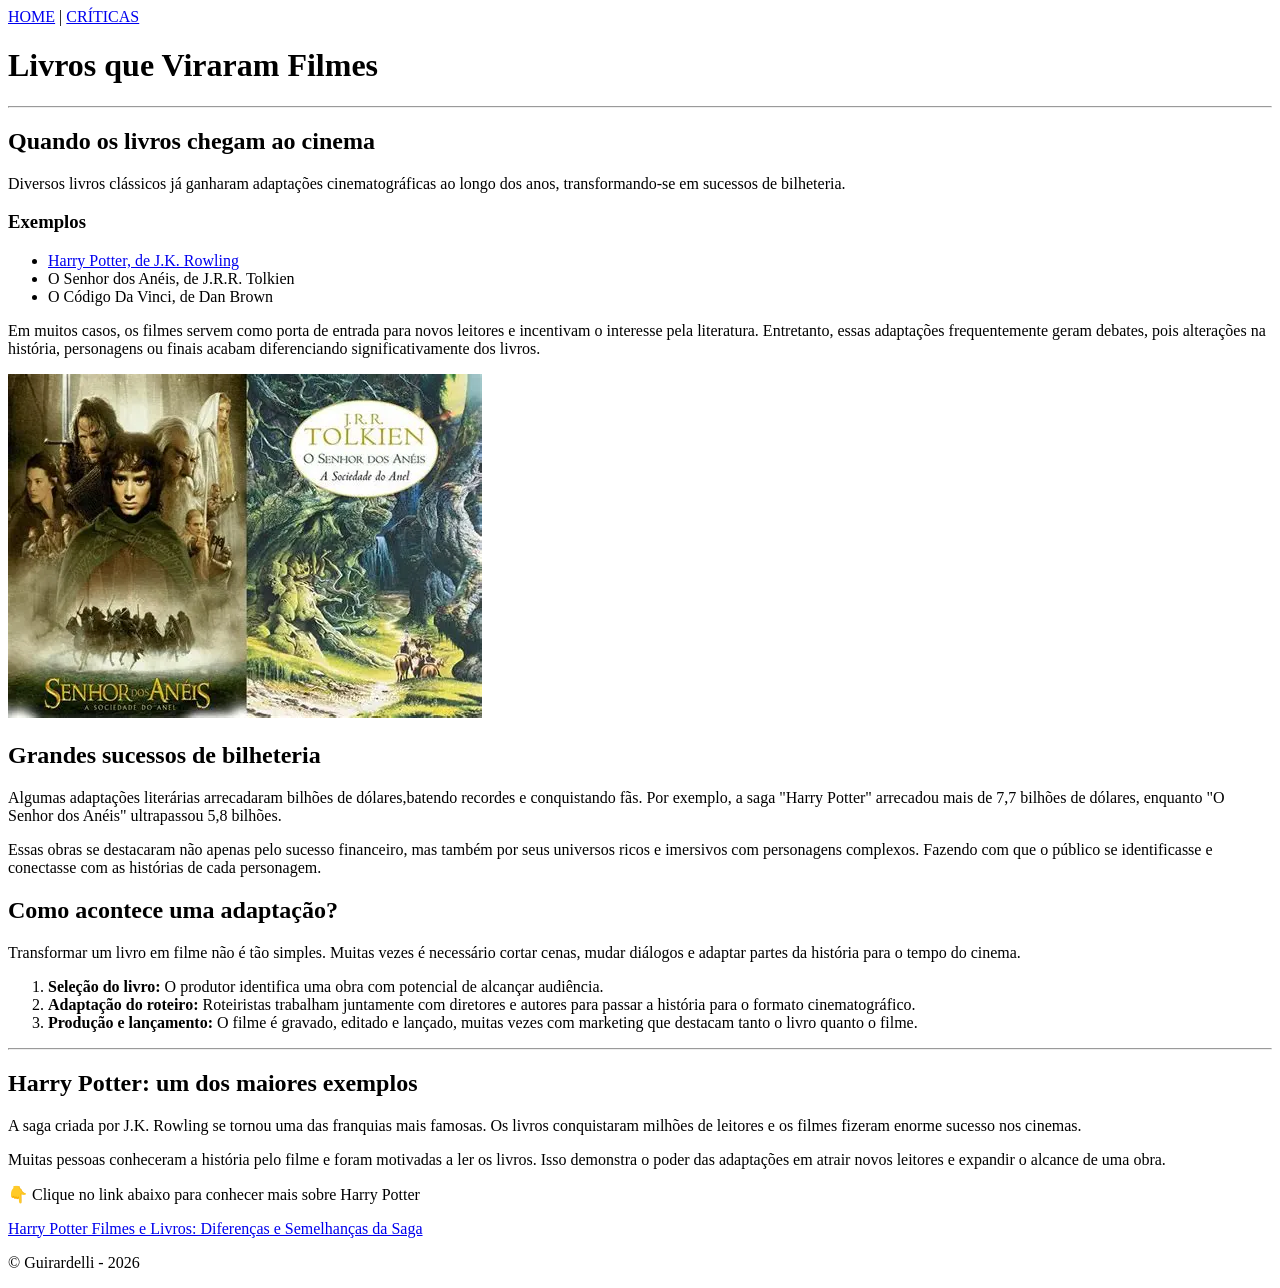
<file: atividade 1/index.html>
<!DOCTYPE html>
<html lang="pt-BR">

<head>
    <meta charset="UTF-8">
    <meta name="viewport" content="width=device-width, initial-scale=1.0">
    <title>Livros VS Filmes</title>

    <link rel="icon" href="img/a-book-icon-with-a-play-button-free-vector.jpg">

</head>

<body>

    <header>

        <nav>
            <a href="home.html">HOME</a>
            |
            <a href="criticas.html">CRÍTICAS</a>
        </nav>

        <h1>Livros que Viraram Filmes</h1>

        <hr>

    </header>

    <main>


        <section>

            <h2>Quando os livros chegam ao cinema</h2>

            <p>
                Diversos livros clássicos já ganharam adaptações cinematográficas ao longo dos anos, transformando-se em
                sucessos de bilheteria.
            </p>

            <h3>Exemplos</h3>

            <ul>
                <li><a href="#herry">Harry Potter, de J.K. Rowling</a></li>
                <li>O Senhor dos Anéis, de J.R.R. Tolkien</li>
                <li>O Código Da Vinci, de Dan Brown</li>
            </ul>

            <p>
                Em muitos casos, os filmes servem como porta de entrada para novos leitores e incentivam o interesse
                pela literatura. Entretanto, essas adaptações frequentemente geram debates, pois alterações na história,
                personagens ou finais acabam diferenciando significativamente dos livros.
            </p>


            <img src="img/senhores_dos_aneis.webp" alt="Livro/filme senhores dos aneis">

        </section>



        <section>

            <h2>Grandes sucessos de bilheteria</h2>

            <p>
                Algumas adaptações literárias arrecadaram bilhões de dólares,batendo recordes e conquistando fãs. Por
                exemplo, a saga "Harry Potter" arrecadou mais de 7,7 bilhões de dólares, enquanto "O Senhor dos Anéis"
                ultrapassou 5,8 bilhões.
            </p>

            <p>
                Essas obras se destacaram não apenas pelo sucesso financeiro, mas também por seus universos ricos e
                imersivos com personagens complexos. Fazendo com que o público se identificasse e conectasse com as
                histórias de cada personagem.
            </p>

        </section>

        <section>

            <h2>Como acontece uma adaptação?</h2>

            <p>
                Transformar um livro em filme não é tão simples. Muitas vezes é necessário cortar cenas, mudar diálogos
                e adaptar partes da história para o tempo do cinema.
            </p>

            <ol>
                <li><strong>Seleção do livro:</strong> O produtor identifica uma obra com potencial de alcançar
                    audiência.</li>
                <li><strong>Adaptação do roteiro:</strong> Roteiristas trabalham juntamente com diretores e autores para
                    passar a história para o formato cinematográfico.</li>
                <li><strong>Produção e lançamento:</strong> O filme é gravado, editado e lançado, muitas vezes com
                    marketing que destacam tanto o livro quanto o filme.</li>
            </ol>

        </section>

        <hr>

        <!-- sugestão de leitura complementar -->
        <article id="herry">

            <h2>Harry Potter: um dos maiores exemplos</h2>

            <p>
                A saga criada por J.K. Rowling se tornou uma das franquias mais famosas. Os livros conquistaram milhões
                de leitores e os filmes fizeram enorme sucesso nos cinemas.
            </p>

            <p>
                Muitas pessoas conheceram a história pelo filme e foram motivadas a ler os livros. Isso demonstra o
                poder das adaptações em atrair novos leitores e expandir o alcance de uma obra.
            </p>

            <p> &#128071; Clique no link abaixo para conhecer mais sobre Harry Potter</p>
            <p>
                <a href="https://hogwartsherald.com/harry-potter-filmes-e-livros/" target="_blank">
                    Harry Potter Filmes e Livros: Diferenças e Semelhanças da Saga
                </a>
            </p>

        </article>


    </main>


    <footer>

        <p>
            © Guirardelli - 2026
        </p>

    </footer>

</body>

</html>
</file>
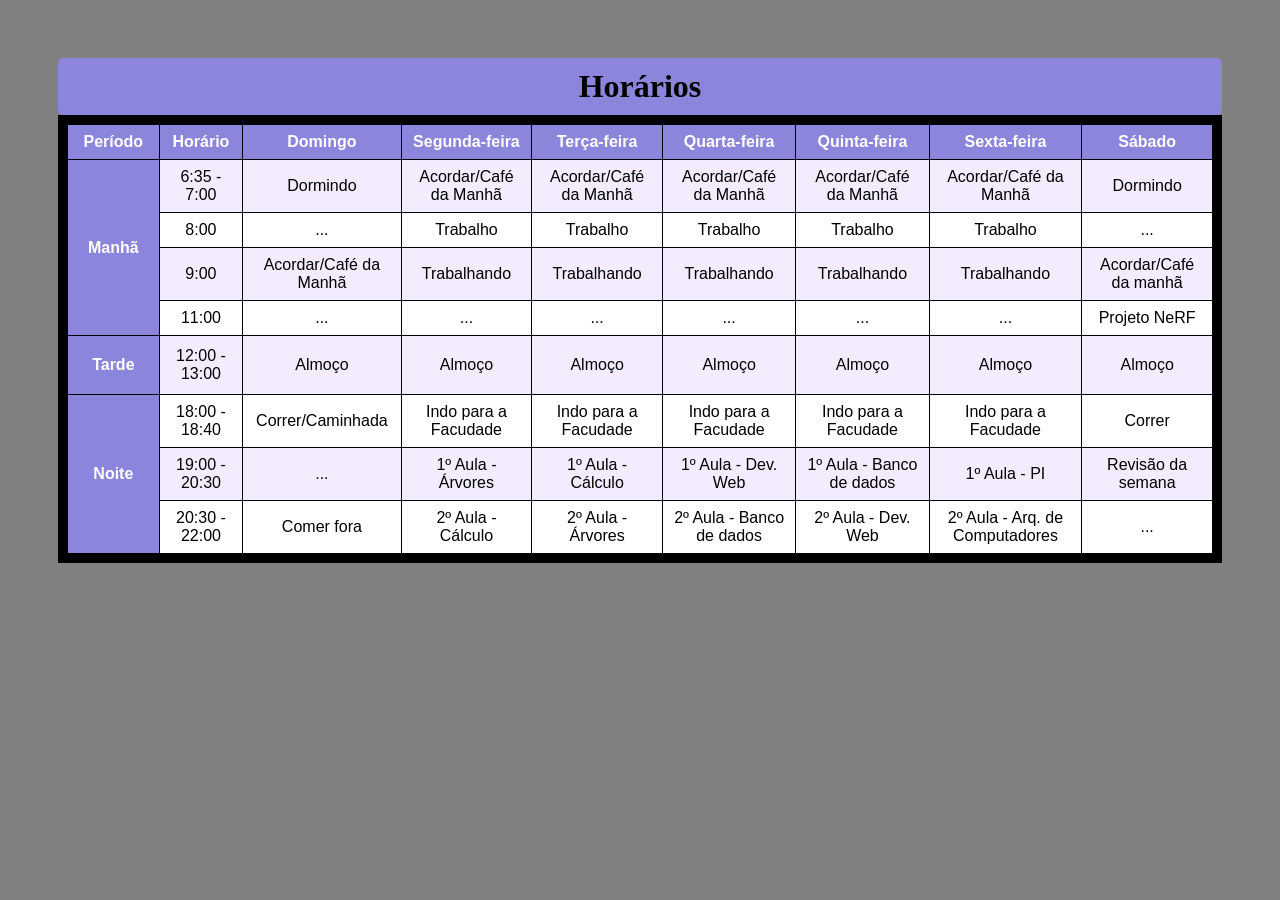
<file: atividade 4/index.html>
<!DOCTYPE html>
<html lang="pt-br">

<head>
    <meta charset="UTF-8">
    <meta name="viewport" content="width=device-width, initial-scale=1.0">
    <title>Tabela de horários</title>
    <link rel="stylesheet" href="style.css">
</head>

<body>
    <table border="1">
        <caption>Horários</caption>

        <tr>
            <th>Período</th>
            <th>Horário</th>
            <th>Domingo</th>
            <th>Segunda-feira</th>
            <th>Terça-feira</th>
            <th>Quarta-feira</th>
            <th>Quinta-feira</th>
            <th>Sexta-feira</th>
            <th>Sábado</th>
        </tr>
        <tr>
            <td rowspan="4" class="periodo">Manhã</td>
            <td>6:35 - 7:00</td>
            <td>Dormindo</td>
            <td>Acordar/Café da Manhã</td>
            <td>Acordar/Café da Manhã</td>
            <td>Acordar/Café da Manhã</td>
            <td>Acordar/Café da Manhã</td>
            <td>Acordar/Café da Manhã</td>
            <td>Dormindo</td>


        </tr>

        <tr>
            <td>8:00</td>
            <td>...</td>
            <td>Trabalho</td>
            <td>Trabalho</td>
            <td>Trabalho</td>
            <td>Trabalho</td>
            <td>Trabalho</td>
            <td>...</td>

        </tr>

        <tr>
            <td>9:00</td>
            <td>Acordar/Café da Manhã</td>
            <td>Trabalhando</td>
            <td>Trabalhando</td>
            <td>Trabalhando</td>
            <td>Trabalhando</td>
            <td>Trabalhando</td>
            <td>Acordar/Café da manhã</td>
        </tr>
        <tr>
            <td>11:00</td>
            <td>...</td>
            <td>...</td>
            <td>...</td>
            <td>...</td>
            <td>...</td>
            <td>...</td>
            <td>Projeto NeRF</td>

        </tr>

        <tr>
            <td rowspan="1" class="periodo">Tarde</td>
            <td>12:00 - 13:00</td>
            <td>Almoço</td>
            <td>Almoço</td>
            <td>Almoço</td>
            <td>Almoço</td>
            <td>Almoço</td>
            <td>Almoço</td>
            <td>Almoço</td>

        </tr>

        <tr>
            <td rowspan="3" class="periodo">Noite</td>
            <td>18:00 - 18:40</td>
            <td>Correr/Caminhada</td>
            <td>Indo para a Facudade</td>
            <td>Indo para a Facudade</td>
            <td>Indo para a Facudade</td>
            <td>Indo para a Facudade</td>
            <td>Indo para a Facudade</td>
            <td>Correr</td>

        </tr>
        <tr>

            <td>19:00 - 20:30</td>
            <td>...</td>
            <td>1º Aula - Árvores </td>
            <td>1º Aula - Cálculo</td>
            <td>1º Aula - Dev. Web</td>
            <td>1º Aula - Banco de dados</td>
            <td>1º Aula - PI</td>
            <td>Revisão da semana</td>
        </tr>
        <tr>
            <td>20:30 - 22:00</td>
            <td>Comer fora</td>
            <td>2º Aula - Cálculo </td>
            <td>2º Aula - Árvores</td>
            <td>2º Aula - Banco de dados</td>
            <td>2º Aula - Dev. Web</td>
            <td>2º Aula - Arq. de Computadores</td>
            <td>...</td>
        </tr>



    </table>


</body>

</html>
</file>
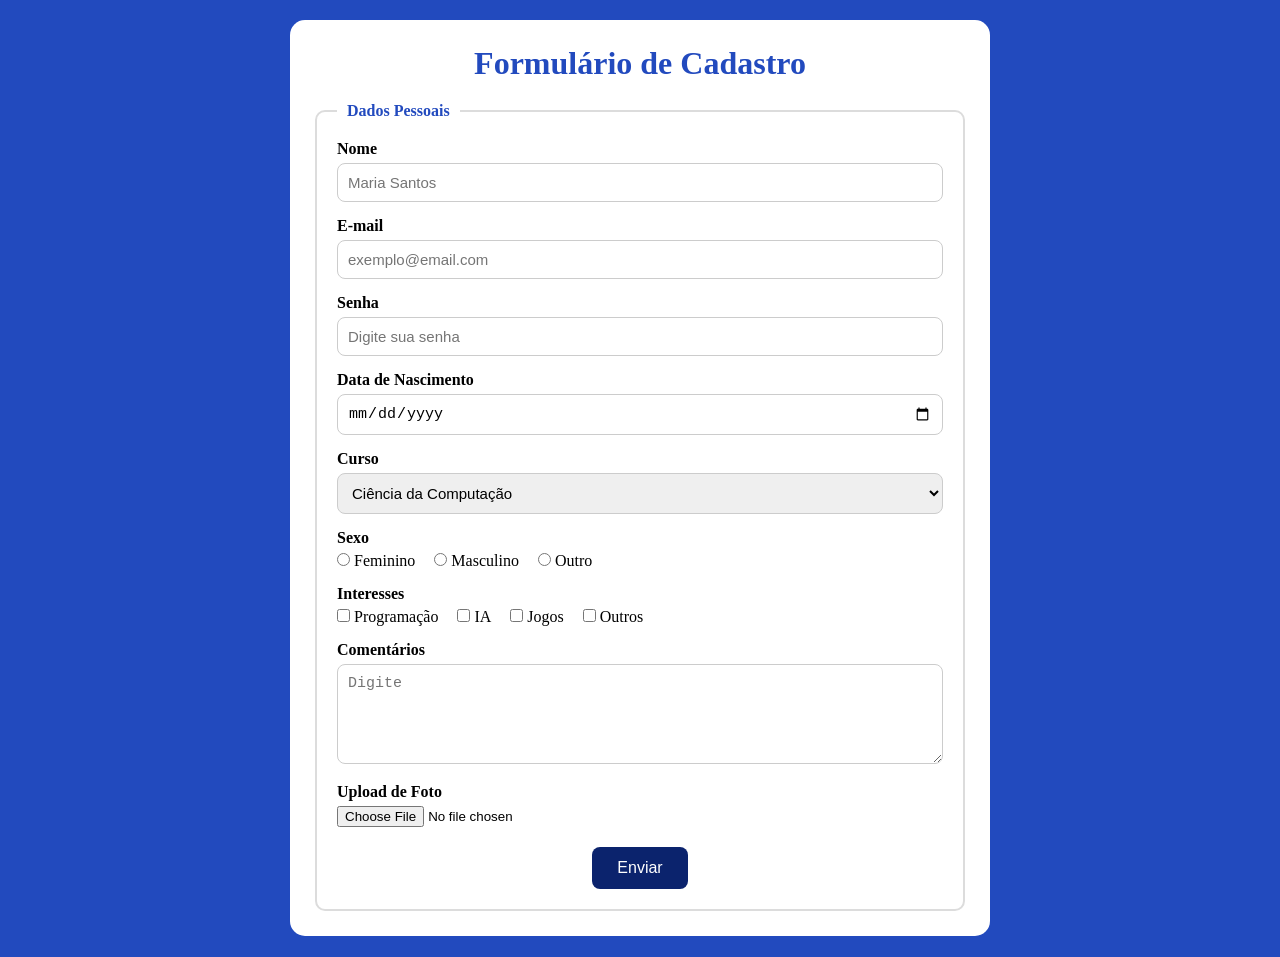
<file: atividade 5/index.html>
<!DOCTYPE html>
<html lang="pt-br">

<head>
    <meta charset="UTF-8">
    <meta name="viewport" content="width=device-width, initial-scale=1.0">

    <title>Formulário de Cadastro</title>

    <style>
        * {
            margin: 0;
            padding: 0;
            box-sizing: border-box;
        }

        body {
            background-color: #224abe;
            min-height: 100vh;
            display: flex;
            justify-content: center;
            align-items: center;
            padding: 20px;
        }

        form {
            width: 100%;
            max-width: 700px;
            background: white;
            padding: 25px;
            border-radius: 15px;
        }

        h1 {
            text-align: center;
            margin-bottom: 20px;
            color: #224abe;
        }

        fieldset {
            border: 2px solid #dcdcdc;
            border-radius: 10px;
            padding: 20px;
        }

        legend {
            padding: 0 10px;
            font-weight: bold;
            color: #224abe;
        }

        .campo {
            margin-bottom: 15px;
        }

        label {
            display: block;
            margin-bottom: 5px;
            font-weight: bold;
        }

        input[type="text"],
        input[type="email"],
        input[type="password"],
        input[type="date"],
        select,
        textarea {
            width: 100%;
            padding: 10px;
            border: 1px solid #ccc;
            border-radius: 8px;
            font-size: 15px;
        }

        input:focus,
        select:focus,
        textarea:focus {
            outline: #6c8ff8 solid 2px;
        }

        textarea {
            resize: vertical;
            min-height: 100px;
        }

        .linha {
            display: flex;
            gap: 20px;
            flex-wrap: wrap;
        }

        .linha .campo {
            flex: 1;
            min-width: 200px;
        }

        .opcoes {
            margin-top: 5px;
        }

        .opcoes label {
            display: inline;
            margin-right: 15px;
            font-weight: normal;
        }

        button {
            padding: 12px 25px;
            border: none;
            border-radius: 8px;
            background: #0b236d;
            color: white;
            cursor: pointer;
            font-size: 16px;
            transition: 0.3s;
        }

        button:hover {
            background: #6c8ff8;
            transform: scale(1.05);
        }

        .botoes {
            text-align: center;
            margin-top: 20px;
        }

        @media (max-width:600px) {
            .linha {
                flex-direction: column;
            }
        }

        /* funcionalidade para quand clicar em outros aparecer campo de texto */

        #outrosTexto {
            display: none;
        }

        #outros:checked~#outrosTexto {
            display: block;
            margin-top: 10px;
        }
    </style>
</head>

<body>

    <form>
        
        <h1>Formulário de Cadastro</h1>

        <fieldset>
            <legend>Dados Pessoais</legend>

            <div class="campo">
                <label for="nome">Nome</label>
                <input type="text" id="nome" name="nome" placeholder="Maria Santos" required minlength="2">
            </div>

            <div class="campo">
                <label for="email">E-mail</label>
                <input type="email" id="email" name="email" placeholder="exemplo@email.com" required>
            </div>

            <div class="campo">
                <label for="senha">Senha</label>
                <input type="password" id="senha" name="senha" placeholder="Digite sua senha" required>
            </div>

            <div class="campo">
                <label for="data">Data de Nascimento</label>
                <input type="date" id="data" name="data" required>
            </div>

            <div class="campo">
                <label for="curso">Curso</label>
                <select id="curso" name="curso">
                    <option>Ciência da Computação</option>
                    <option>Sistemas de Informação</option>
                    <option>Análise e Desenvolvimento de Sistemas</option>
                    <option>Engenharia de Software</option>
                </select>
            </div>

            <div class="campo">
                <label>Sexo</label>
                <div class="opcoes">
                    <input type="radio" id="fem" name="sexo">
                    <label for="fem">Feminino</label>

                    <input type="radio" id="masc" name="sexo">
                    <label for="masc">Masculino</label>

                    <input type="radio" id="outro" name="sexo">
                    <label for="outro">Outro</label>
                </div>
            </div>

            <div class="campo">
                <label>Interesses</label>
                <div class="opcoes">
                    <input type="checkbox" id="prog">
                    <label for="prog">Programação</label>

                    <input type="checkbox" id="ia">
                    <label for="ia">IA</label>

                    <input type="checkbox" id="games">
                    <label for="games">Jogos</label>

                    <input type="checkbox" id="outros">
                    <label for="outros">Outros</label>
                    <input type="text" id="outrosTexto" placeholder="Digite seu interesse">
                </div>
            </div>

            <div class="campo">
                <label for="comentarios">Comentários</label>
                <textarea id="comentarios" placeholder="Digite"></textarea>
            </div>

            <div class="campo">
                <label for="foto">Upload de Foto</label>
                <input type="file" id="foto" name="foto">
            </div>

            <div class="botoes">
                <button type="submit">Enviar</button>
            </div>
        </fieldset>
    </form>

</body>

</html>
</file>
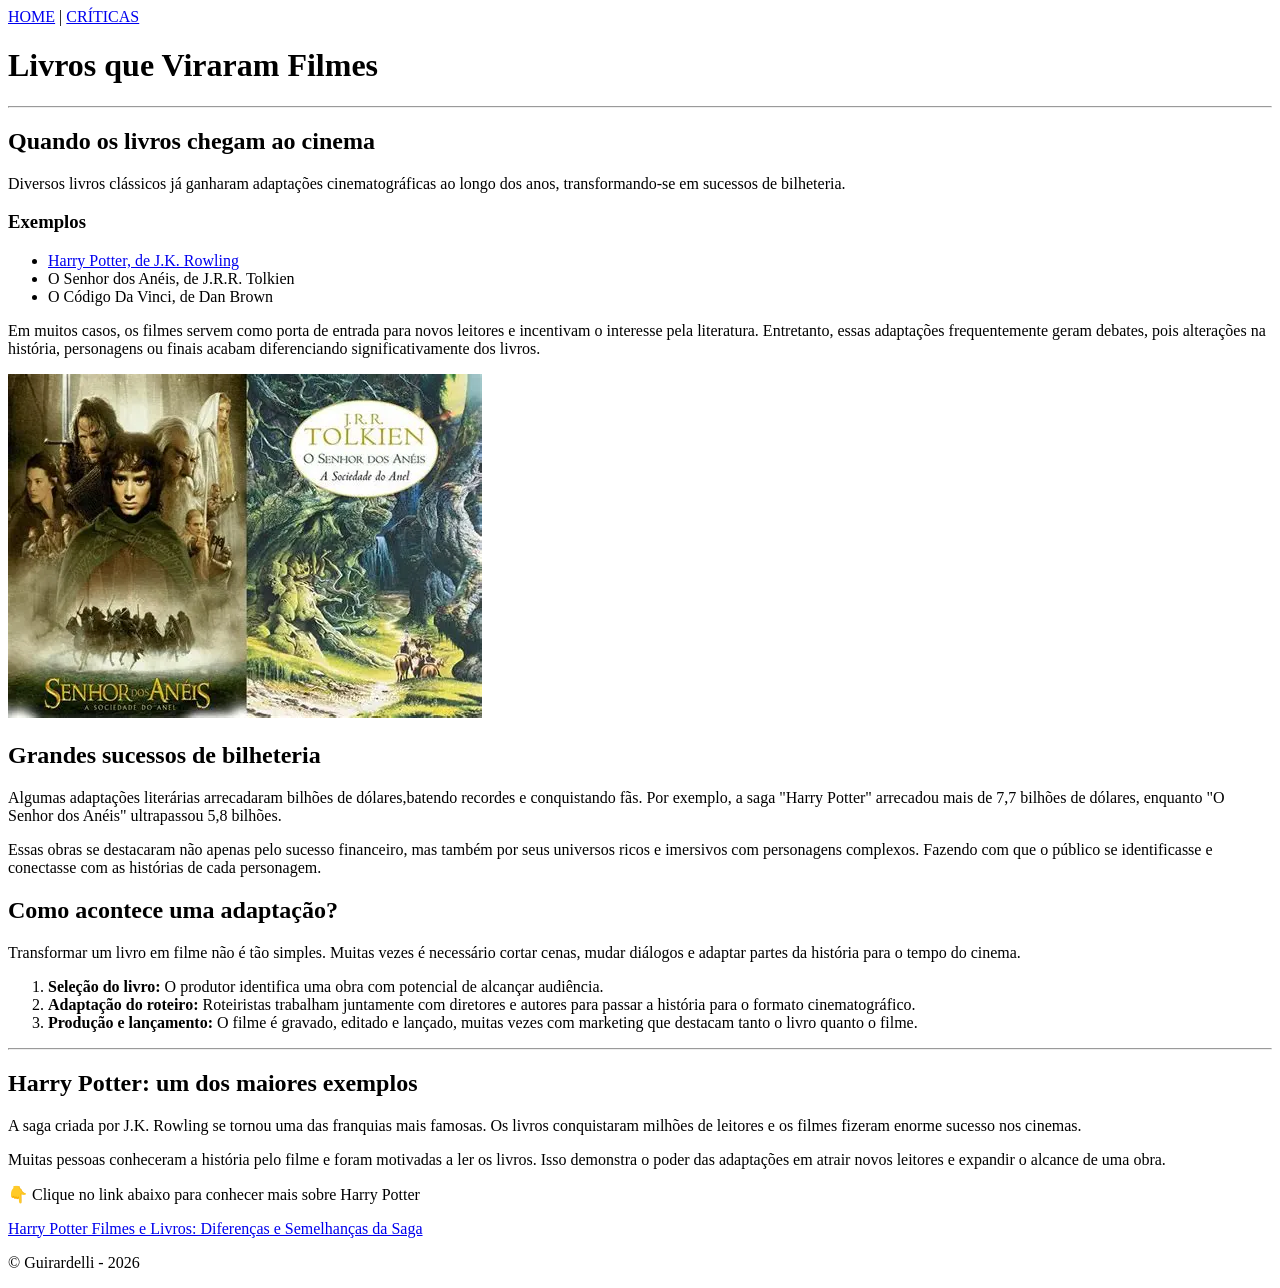
<file: aula/index.html>
<!DOCTYPE html>
<html lang="pt-BR">

<head>
    <meta charset="UTF-8">
    <meta name="viewport" content="width=device-width, initial-scale=1.0">
    <title>Livros VS Filmes</title>

    <link rel="icon" href="img/a-book-icon-with-a-play-button-free-vector.jpg">

</head>

<body>

    <header>

        <nav>
            <a href="home.html">HOME</a>
            |
            <a href="criticas.html">CRÍTICAS</a>
        </nav>

        <h1>Livros que Viraram Filmes</h1>

        <hr>

    </header>

    <main>


        <section>

            <h2>Quando os livros chegam ao cinema</h2>

            <p>
                Diversos livros clássicos já ganharam adaptações cinematográficas ao longo dos anos, transformando-se em
                sucessos de bilheteria.
            </p>

            <h3>Exemplos</h3>

            <ul>
                <li><a href="#herry">Harry Potter, de J.K. Rowling</a></li>
                <li>O Senhor dos Anéis, de J.R.R. Tolkien</li>
                <li>O Código Da Vinci, de Dan Brown</li>
            </ul>

            <p>
                Em muitos casos, os filmes servem como porta de entrada para novos leitores e incentivam o interesse
                pela literatura. Entretanto, essas adaptações frequentemente geram debates, pois alterações na história,
                personagens ou finais acabam diferenciando significativamente dos livros.
            </p>


            <img src="img/senhores_dos_aneis.webp" alt="Livro/filme senhores dos aneis">

        </section>



        <section>

            <h2>Grandes sucessos de bilheteria</h2>

            <p>
                Algumas adaptações literárias arrecadaram bilhões de dólares,batendo recordes e conquistando fãs. Por
                exemplo, a saga "Harry Potter" arrecadou mais de 7,7 bilhões de dólares, enquanto "O Senhor dos Anéis"
                ultrapassou 5,8 bilhões.
            </p>

            <p>
                Essas obras se destacaram não apenas pelo sucesso financeiro, mas também por seus universos ricos e
                imersivos com personagens complexos. Fazendo com que o público se identificasse e conectasse com as
                histórias de cada personagem.
            </p>

        </section>

        <section>

            <h2>Como acontece uma adaptação?</h2>

            <p>
                Transformar um livro em filme não é tão simples. Muitas vezes é necessário cortar cenas, mudar diálogos
                e adaptar partes da história para o tempo do cinema.
            </p>

            <ol>
                <li><strong>Seleção do livro:</strong> O produtor identifica uma obra com potencial de alcançar
                    audiência.</li>
                <li><strong>Adaptação do roteiro:</strong> Roteiristas trabalham juntamente com diretores e autores para
                    passar a história para o formato cinematográfico.</li>
                <li><strong>Produção e lançamento:</strong> O filme é gravado, editado e lançado, muitas vezes com
                    marketing que destacam tanto o livro quanto o filme.</li>
            </ol>

        </section>

        <hr>

        <!-- sugestão de leitura complementar -->
        <article id="herry">

            <h2>Harry Potter: um dos maiores exemplos</h2>

            <p>
                A saga criada por J.K. Rowling se tornou uma das franquias mais famosas. Os livros conquistaram milhões
                de leitores e os filmes fizeram enorme sucesso nos cinemas.
            </p>

            <p>
                Muitas pessoas conheceram a história pelo filme e foram motivadas a ler os livros. Isso demonstra o poder das adaptações em atrair novos leitores e expandir o alcance de uma obra.
            </p>

            <p> &#128071; Clique no link abaixo para conhecer mais sobre Harry Potter</p>
            <p>
                <a href="https://hogwartsherald.com/harry-potter-filmes-e-livros/" target="_blank">
                    Harry Potter Filmes e Livros: Diferenças e Semelhanças da Saga
                </a>
            </p>

        </article>


    </main>


    <footer>

        <p>
            © Guirardelli - 2026
        </p>

    </footer>

</body>

</html>
</file>
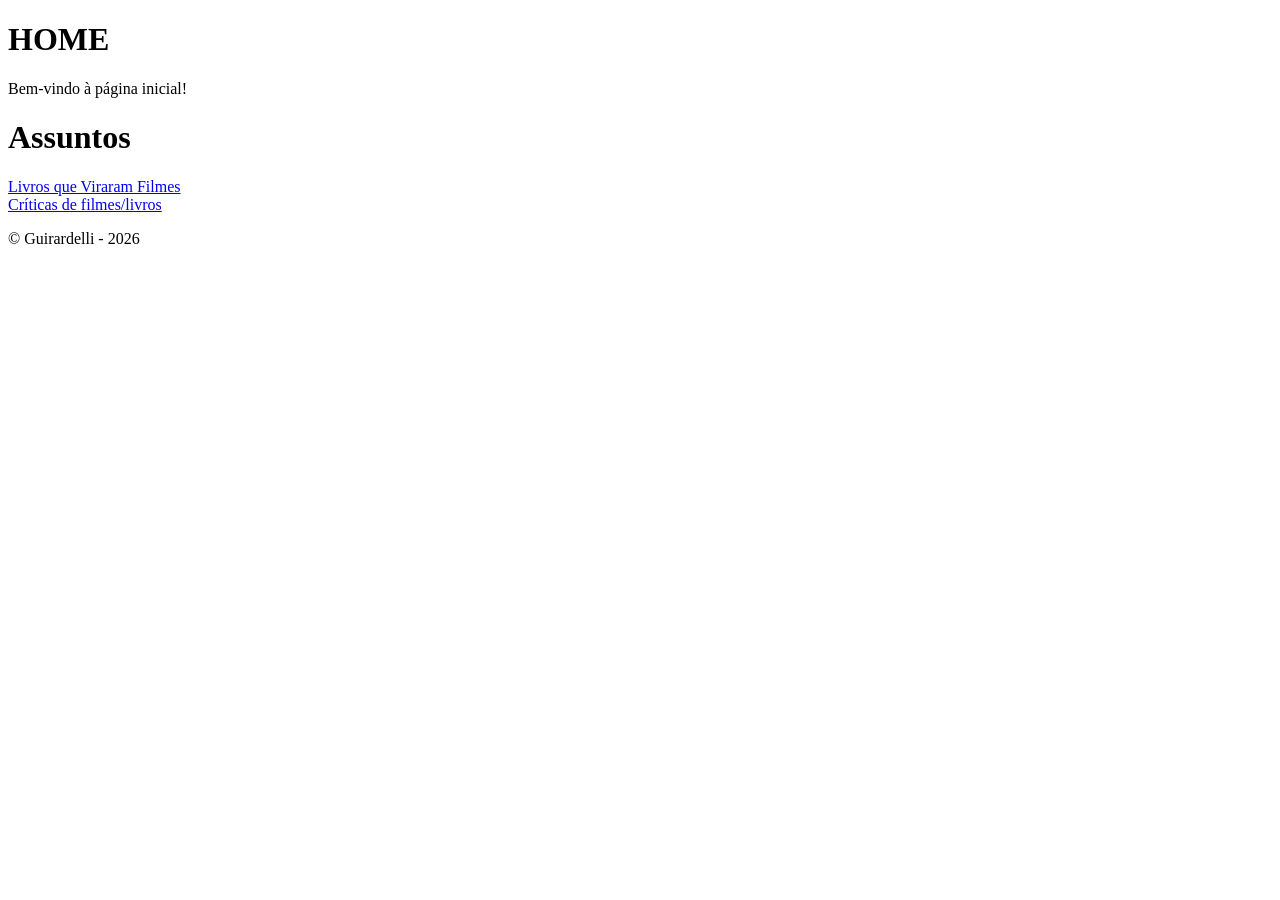
<file: atividade 1/home.html>
<!DOCTYPE html>
<html lang="pt-BR">

<head>
    <meta charset="UTF-8">
    <meta name="viewport" content="width=device-width, initial-scale=1.0">
    <title>HOME</title>
    <link rel="icon" href="img/a-book-icon-with-a-play-button-free-vector.jpg">
</head>

<body>

    <header>
        <h1>HOME</h1>
    </header>

    <p>Bem-vindo à página inicial!</p>
    <h1>Assuntos</h1>

    <a href="index.html">Livros que Viraram Filmes</a>
    <br>
    <a href="criticas.html">Críticas de filmes/livros</a>

    <footer>

        <p>
            © Guirardelli - 2026
        </p>

    </footer>

</body>

</html>
</file>
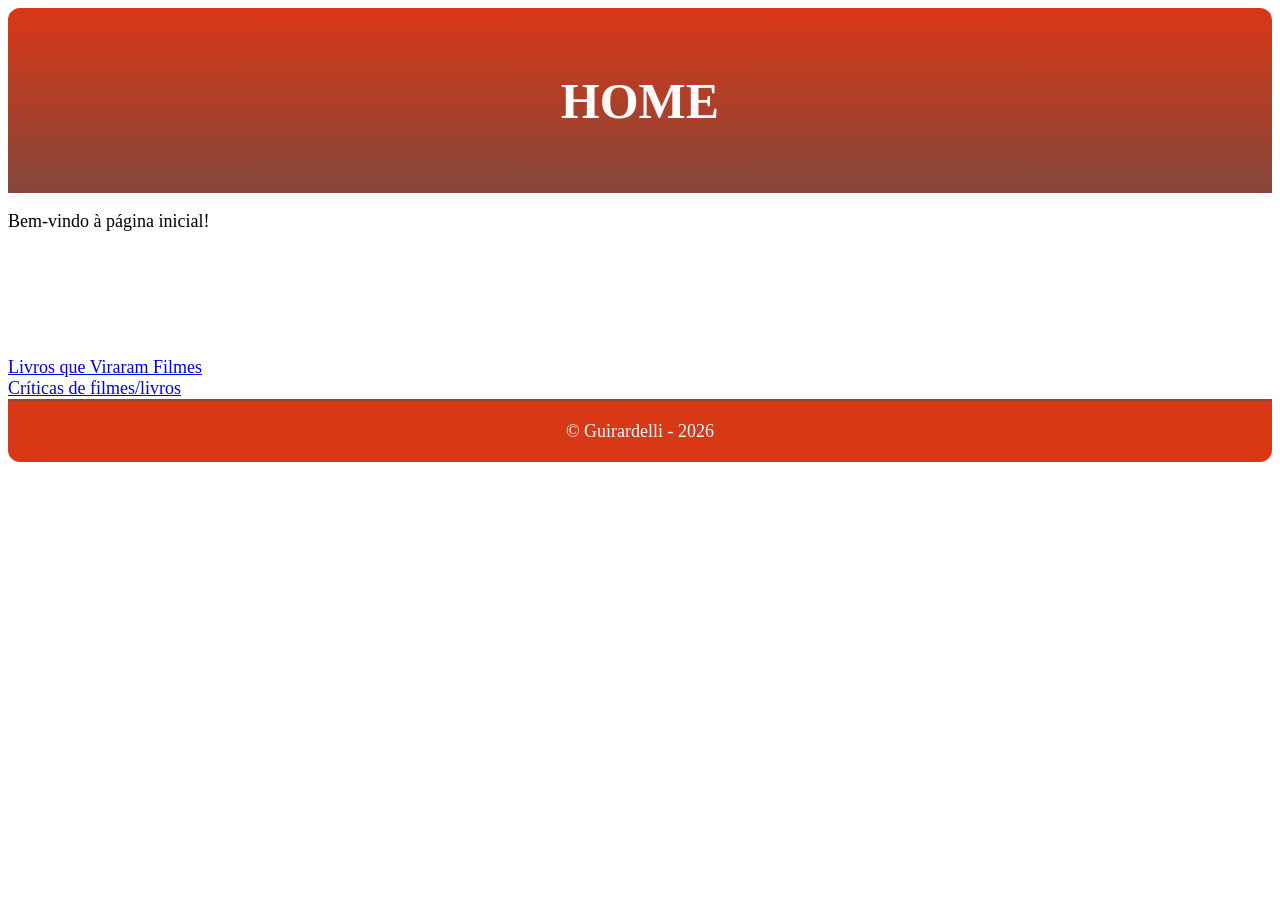
<file: atividade 2/home.html>
<!DOCTYPE html>
<html lang="pt-BR">
<head>
    <meta charset="UTF-8">
    <meta name="viewport" content="width=device-width, initial-scale=1.0">
    <title>HOME</title>
    <link rel="icon" href="img/a-book-icon-with-a-play-button-free-vector.jpg">
    <link rel="stylesheet" href="style.css">
</head>
<body>

    <header>
        <h1>HOME</h1>
    </header>

    <p>Bem-vindo à página inicial!</p>
    <h1>Assuntos</h1>

    <a href="index.html">Livros que Viraram Filmes</a> 
    <br>
    <a href="criticas.html">Críticas de filmes/livros</a>

    <footer>

        <p id="rodape"> © Guirardelli - 2026</p>

    </footer>
    
</body>
</html>
</file>
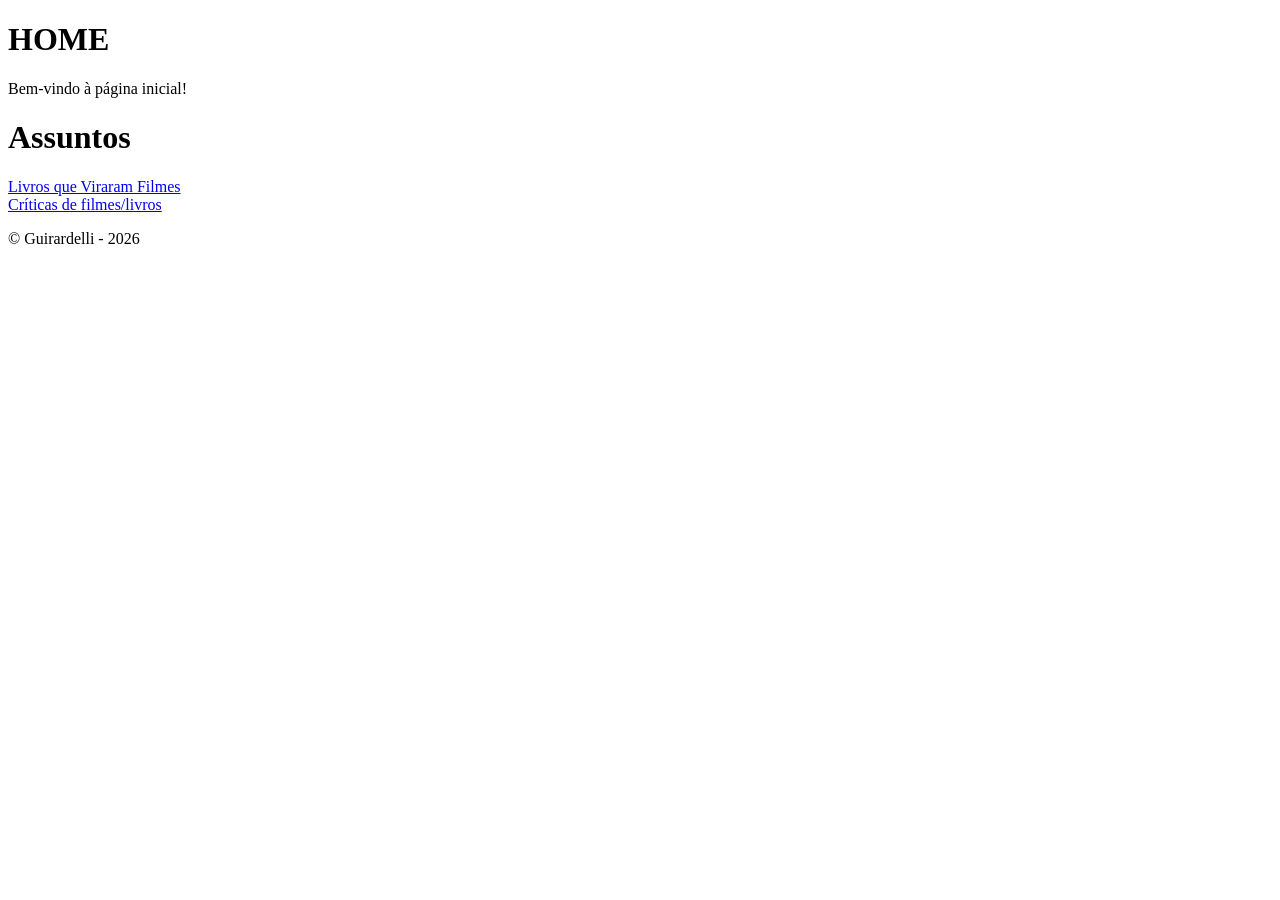
<file: aula/home.html>
<!DOCTYPE html>
<html lang="pt-BR">
<head>
    <meta charset="UTF-8">
    <meta name="viewport" content="width=device-width, initial-scale=1.0">
    <title>HOME</title>
    <link rel="icon" href="img/a-book-icon-with-a-play-button-free-vector.jpg">
</head>
<body>

    <header>
        <h1>HOME</h1>
    </header>

    <p>Bem-vindo à página inicial!</p>
    <h1>Assuntos</h1>

    <a href="index.html">Livros que Viraram Filmes</a> 
    <br>
    <a href="criticas.html">Críticas de filmes/livros</a>

    <footer>

        <p>
            © Guirardelli - 2026
        </p>

    </footer>
    
</body>
</html>
</file>
<file: atividade 4/style.css>
body {
    font-family: Arial, Helvetica, sans-serif;
    background-color: grey;
    padding: 50px;

}

table {
    border-collapse: collapse;
    width: 100%;
    background-color: white;
    border: 10px solid black;
}

caption{
    font-size: 24px;
    font-weight: bold;
    margin: 10px;
    background-color: #8b85db;
    margin: 0;
    padding: 10px;
    font-family: cursive;
    font-size: 32px;
    border-radius: 5px;
}

th,td {
    border: 1px solid black;
    padding: 8px;
    text-align: center;

}

th {
    background-color: #8b85db;
    color: white;
}

.periodo {
    background-color: #8b85db;
    font-weight: bold;
    color: white;
    text-align: center;
    margin: 20px;
    padding: 20px;
}

tr:nth-child(even) {
    background-color: #F3ECFF;
}
</file>
<file: atividade 2/style.css>
body {
    margin-bottom: 0;
    font-size: 18px;
}

main {
    background-color: #f2f3e8;
    margin: 30px;
    margin-bottom: 0px;
    padding: 20px;
    border: 2px solid #d9c518;
    border-radius: 12px;
}

header {
    background-image: linear-gradient(to bottom, #D93817, #84473A);
    padding: 30px;
    border-radius: 12px 12px 0px 0px;

}
header a{
    color: #ffffff;
    font-weight: bold;
    text-decoration: none;
}

h1 {
    font-size: 50px;
    text-align: center;
    font-family: "Barrio";
    color: hsla(0, 0%, 100%, 0.979)
}

h2,
h3 {
    font-family: "Tourney", sans-serif;
    color:#ee9612d0
}

p {
    text-align: left;
}

#exemplos {
    border-style: outset;
    border-color: #d9c518;
    color: #301611;
    border-radius: 12px;
    margin: 20px;
    padding: 33px;
}
#exemplos a {
   color: #d93817;
    font-weight: bold;
}

ul {
    list-style-type: circle;
    padding-left: 30px;


}

/* centralizar imagem e redimencionar tamanho */
img {
    width: 40%;
    display: block;
    margin-left: auto;
    margin-right: auto;

}

.conteudo {
    margin: 30px;
    border: 3px solid #8a473a;
    border-radius: 17px;
    padding: 32px;
    /* margin-bottom: 20px; */

}

#harry {
    background-color: #f4e9d0;
    border: 33px solid #8a473a31;
    border-radius: 18px;
}

#harry h2 {
    color: #8a473a;
    font-size: 30px;
    margin-bottom: 16px;
}

#harry p {
    margin: 16px 24px;
    font-size: 18px;
    line-height: 1.6;
    margin-bottom: 20px;
    text-align: justify;
}
#harry a{
   color: #d93817;
   font-weight: bold;
}

footer {
    background-color: #d93817;
    color: #ffffff;
    border-top: 2px solid #8a473a;
    padding: 20px 62px;
    border-radius: 0px 0px 12px 12px;

}

#rodape {
    margin: 0;
    text-align: center;
}
</file>
